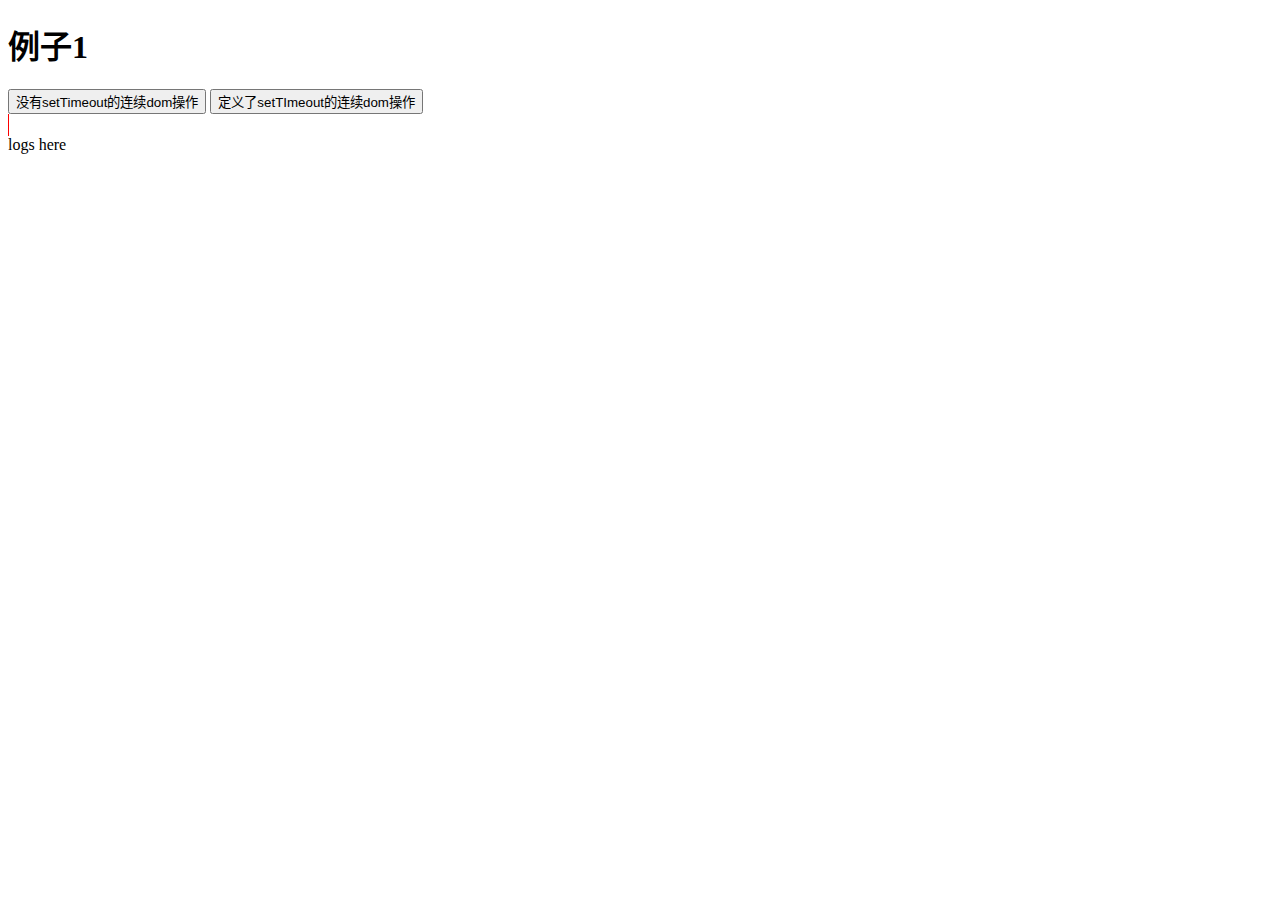
<file: slider-timedChunk.html>
<!doctype html>
<html dir="ltr" lang="zh-CN">
<head>
    <meta charset="utf-8"/>
    <meta http-equiv="X-UA-Compatible" content="IE=Edge">
</head>
<body>
<h1>例子1</h1>
<button id="clickme1">没有setTimeout的连续dom操作</button>
<button id="clickme2">定义了setTImeout的连续dom操作</button>
<div style="width:1px;background:red;overflow:hidden;height:22px;" id="jd">进度</div>
<div  id='alink' style="height:200px;overflow:auto;">logs here</div>
<script type="text/javascript" src="http://cn.yimg.com/i/yui/3.0.0b1/build/yui/yui-min.js"></script>
<script>
    <!--

    YUI().use('node', function(Y){
//定义暴力程度
        var rang = 300;
        var handlePercent = function(k){
            var w = Math.floor(k/rang*100);
            Y.Node.get('#jd').setStyle('width',w+'px');
        };
        Y.on('click',function(e){
            Y.Node.get('#alink').set('innerHTML','');
            var k = 0;
            var t = new Date();
            for(var i = 0;i<rang;i++){
                Y.Node.get('#alink').set('innerHTML',Y.Node.get("#alink").get('innerHTML')+'<br />'+(k++));
                handlePercent(k);
                Y.Node.get('#jd').set("innerHTML",(Number(new Date())-Number(t)));
            }
        },'#clickme1');
        Y.on('click',function(e){
            Y.Node.get('#alink').set('innerHTML','');
            var k = 0;
            var t = new Date();
            var foo = function(){
                Y.Node.get('#alink').set('innerHTML',Y.Node.get("#alink").get('innerHTML')+'<br />'+(k++));
                handlePercent(k);
                Y.Node.get('#jd').set("innerHTML",(Number(new Date())-Number(t)));
                if(k != rang)setTimeout(arguments.callee,0);
            };
            setTimeout(foo,0);
        },'#clickme2');
    });
    //-->
</script>
</body>
</html>
</file>
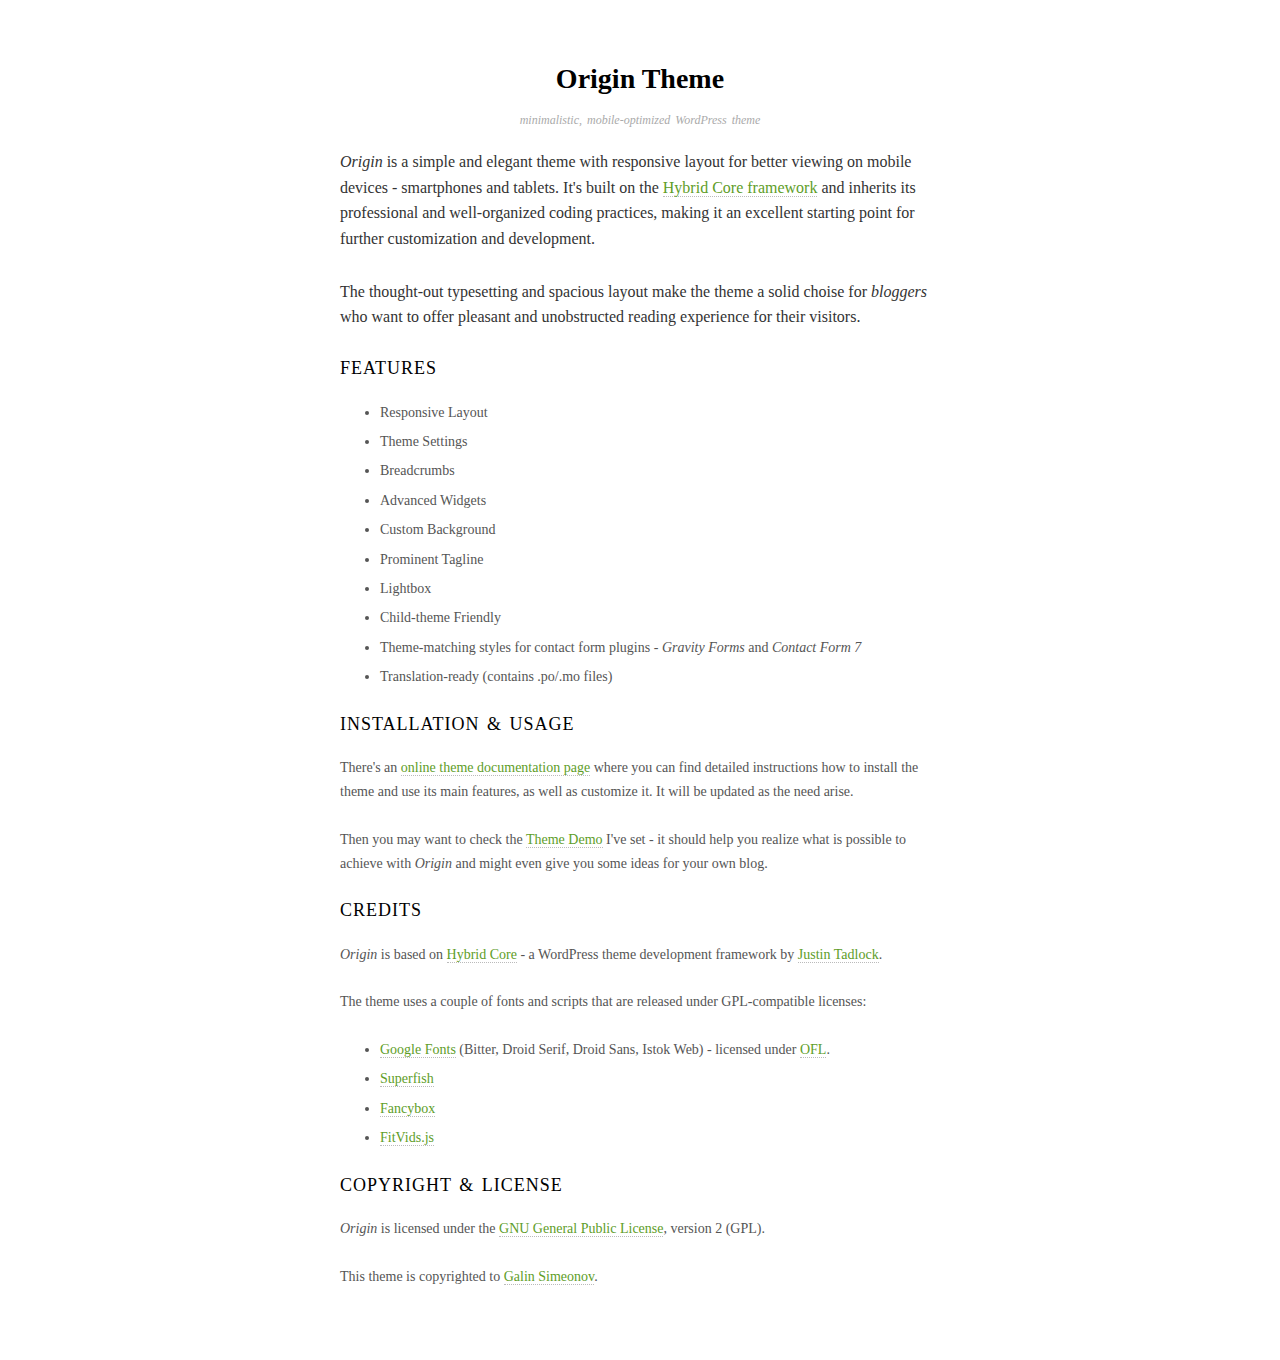
<file: etao-ux/docs/readme.html>
<!doctype html>
<html dir="ltr" lang="en-US">
<head>
<meta http-equiv="Content-Type" content="text/html; charset=UTF-8" />
<meta http-equiv="X-UA-Compatible" content="IE=edge,chrome=1">   

<!-- Title -->
<title>Read Me: Origin WordPress Theme</title>

<!-- Style -->
<style type="text/css" media="all">
	html { font-size: 100%; }
	body { font: 14px/1.7em Georgia, 'Times New Roman', Times, serif; color: #555; }
	.wrap { width: 600px; margin: 0 auto; padding: 40px 0; }
	a, a:visited { color: #5e9d28; text-decoration: none; border-bottom: 1px dotted #bbb; }
	a:hover, a:focus { color: #000; border-color: #777; }
	.button, a.button { background-color: #c9eabd; }
	h1 { text-align: center; color: #000; }
	h2 { margin: .7em 0 1.1em 0; font-weight: normal; font-size: 18px; text-transform: uppercase; letter-spacing: 1px; word-spacing: 2px; color: #000;}
	h2.description { font-style: italic; font-size: 12px; font-weight: normal; color: #aaa; text-align: center; letter-spacing: 0; text-transform: none; }
	p, ul, ol { margin-bottom: 1.7em; }
	p.intro { font-size: 16px; line-height: 1.6em; color: #333; }
	li { margin-bottom: .4em; }	
</style>

</head>

<body>
	<div class="wrap">
		<h1>Origin Theme</h1>
		<h2 class="description">minimalistic, mobile-optimized WordPress theme</h2>
		<p class="intro">
		<em>Origin</em> is a simple and elegant theme with responsive layout for better viewing on mobile devices - smartphones and tablets. It's built on the <a href="http://themehybrid.com/hybrid-core" title="Hybrid Core">Hybrid Core framework</a> and inherits its professional and well-organized coding practices, making it an excellent starting point for further customization and development.
		<p class="intro">The thought-out typesetting and spacious layout make the theme a solid choise for <em>bloggers</em> who want to offer pleasant and unobstructed reading experience for their visitors.</p> 	
		</p>
		<h2>Features</h2>
		<ul>
			<li>Responsive Layout</li>
			<li>Theme Settings</li>
			<li>Breadcrumbs</li>
			<li>Advanced Widgets</li>
			<li>Custom Background</li>
			<li>Prominent Tagline</li>
			<li>Lightbox</li>
			<li>Child-theme Friendly</li>
			<li>Theme-matching styles for contact form plugins - <em>Gravity Forms</em> and <em>Contact Form 7</em></li>
			<li>Translation-ready (contains .po/.mo files)</li>
		</ul>
		<h2>Installation & Usage</h2>
		<p>
			There's an <a href="http://alienwp.com/documentation/cell-theme-documentation/">online theme documentation page</a> where you can find detailed instructions how to install the theme and use its main features, as well as customize it. It will be updated as the need arise. 
		</p>
		<p>
			Then you may want to check the <a href="http://demo.alienwp.com/origin/">Theme Demo</a> I've set - it should help you realize what is possible to achieve with <em>Origin</em> and might even give you some ideas for your own blog.
		</p>
		<h2>Credits</h2>
		<p><em>Origin</em> is based on <a href="http://themehybrid.com/hybrid-core" title="Hybrid Core">Hybrid Core</a> - a WordPress theme development framework by <a href="http://justintadlock.com/">Justin Tadlock</a>.</p>
		<p>The theme uses a couple of fonts and scripts that are released under GPL-compatible licenses:</p> 	
		</p>
		<ul>
			<li><a href="http://www.google.com/webfonts#ChoosePlace:select">Google Fonts</a> (Bitter, Droid Serif, Droid Sans, Istok Web) - licensed under <a href="http://scripts.sil.org/OFL">OFL</a>.</li>
			<li><a href="http://users.tpg.com.au/j_birch/plugins/superfish">Superfish</a></li>
			<li><a href="http://fancybox.net/home">Fancybox</a></li>
			<li><a href="http://fitvidsjs.com/">FitVids.js</a></li>
		</ul>
		<h2>Copyright & License</h2>
		<p>
			<em>Origin</em> is licensed under the <a href="http://www.gnu.org/licenses/old-licenses/gpl-2.0.html">GNU General Public License</a>, version 2 (GPL).
		</p>
		<p>
			This theme is copyrighted to <a href="http://alienwp.com">Galin Simeonov</a>.
		</p>
	</div>
</body>
</html>
</file>
